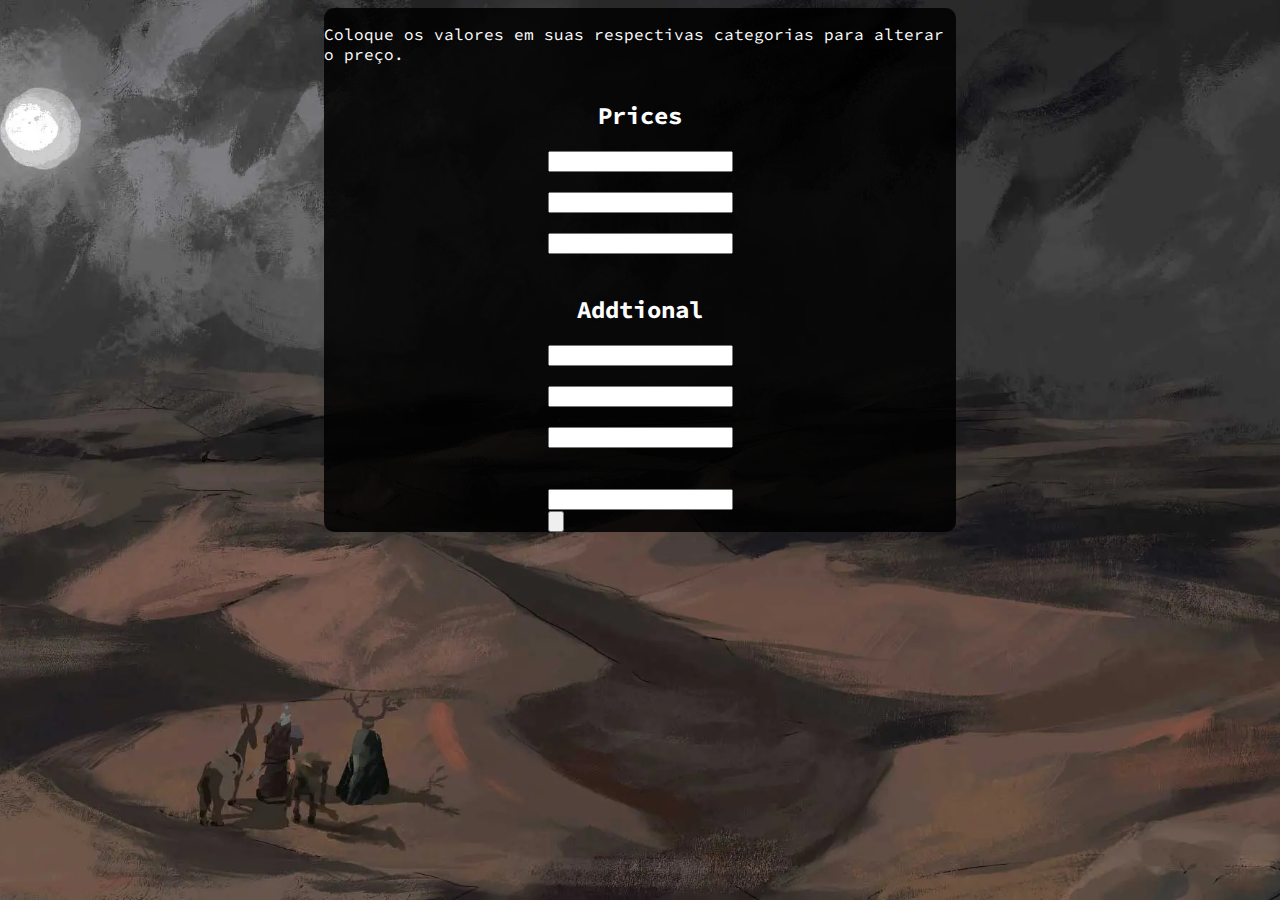
<file: update.html>
<!DOCTYPE html>
<html lang="en">
<head>
    <meta charset="UTF-8">
    <meta name="viewport" content="width=device-width, initial-scale=1.0">
    <link rel="stylesheet" href="style.css">
    <title>Update</title>
</head>
<body>
    <section>
        <p>Coloque os valores em suas respectivas categorias para alterar o preço.</p>
        <h2>Prices</h2>
        <label for=""></label><input type="number" name="" id=""><br>
        <label for=""></label><input type="number" name="" id=""><br>
        <label for=""></label><input type="number" name="" id=""><br>
        <h2>Addtional</h2>
        <label for=""></label><input type="number" name="" id=""><br>
        <label for=""></label><input type="number" name="" id=""><br>
        <label for=""></label><input type="number" name="" id=""><br>
        <div>
            <h2></h2>
            <label for=""></label><input type="number" name="" id="password"><br>
            <input type="button" value="" onclick="update()">
        </div>
    </section>
</body>
</html>
</file>
<file: style.css>
@import url('https://fonts.googleapis.com/css2?family=Source+Code+Pro:ital,wght@1,300&display=swap');

:root{
  --font : 'Source Code Pro', monospace;
  --color--font : #ffffff;
}
/* style for small screns (mobile)*/
@media (max-width: 600px) {
  body{
    background-image: url("./Pictures/mobileBackground.webp");
    background-size: cover;
    background-repeat: no-repeat;
    background-attachment: fixed;

    &   section {
      min-width: 80%;
    }  
  }
  div a img{
    max-width: 20%;
  }

  #social-icons{
    margin-top: 1rem;
    text-decoration: none;
  }
}
/* style for big screns (tablet and desktop)*/
@media (min-width: 600px) {
  body {
    background-image: url("./Pictures/Background.webp");
    background-size: cover;
    background-repeat: no-repeat;
    background-attachment: fixed;
    background-position: center;

    &  section {
      max-width: 50%;
    }
  }

  #social-icons{
    margin-top: 1.5rem;
    display: flex;
    flex-direction: row;
    gap: 2rem;
  }
}
/*universal characteristics*/
body {
  font-family: var(--font);
  color: var(--color--font);
}

header{
  display: flex;
  flex-direction: column;
  align-items: center;
}

div div{
  display: flex;
  flex-direction: column;
  align-items: center;
}

section{
  background-color: rgba(0, 0, 0, 0.85);
  background-size: auto;
  display: flex;
  flex-direction: column;
  align-items: center;
  border-radius: 10px;
  margin: auto;
}

/*font properties*/
div a p{
  display: none;
}

.title{
  font-size: 2.5rem;
  margin: 2.5% 5.5%;
}

.subtitle{
  font-size: 1.5rem;
  margin: 2.5% 5.5%;
}

.txt{
    margin: 0 6%;
    font-size: 1.1rem;
}
/*pictures proprerties*/
.icon{
  width: 45%;
  padding-top: 1.5rem;
}

div a img{
  width: 5rem;
}

div div img{
  margin: 1rem 0;
  max-width: 75%;
  border-radius: 1rem;
}

.division{
  width: 100%;
  position: relative;
}

footer{
  margin: 0rem 2rem;
  padding: 1rem;
  display: flex;
  flex-direction: column;
  align-items: center;
  font-size: medium;
}
</file>
